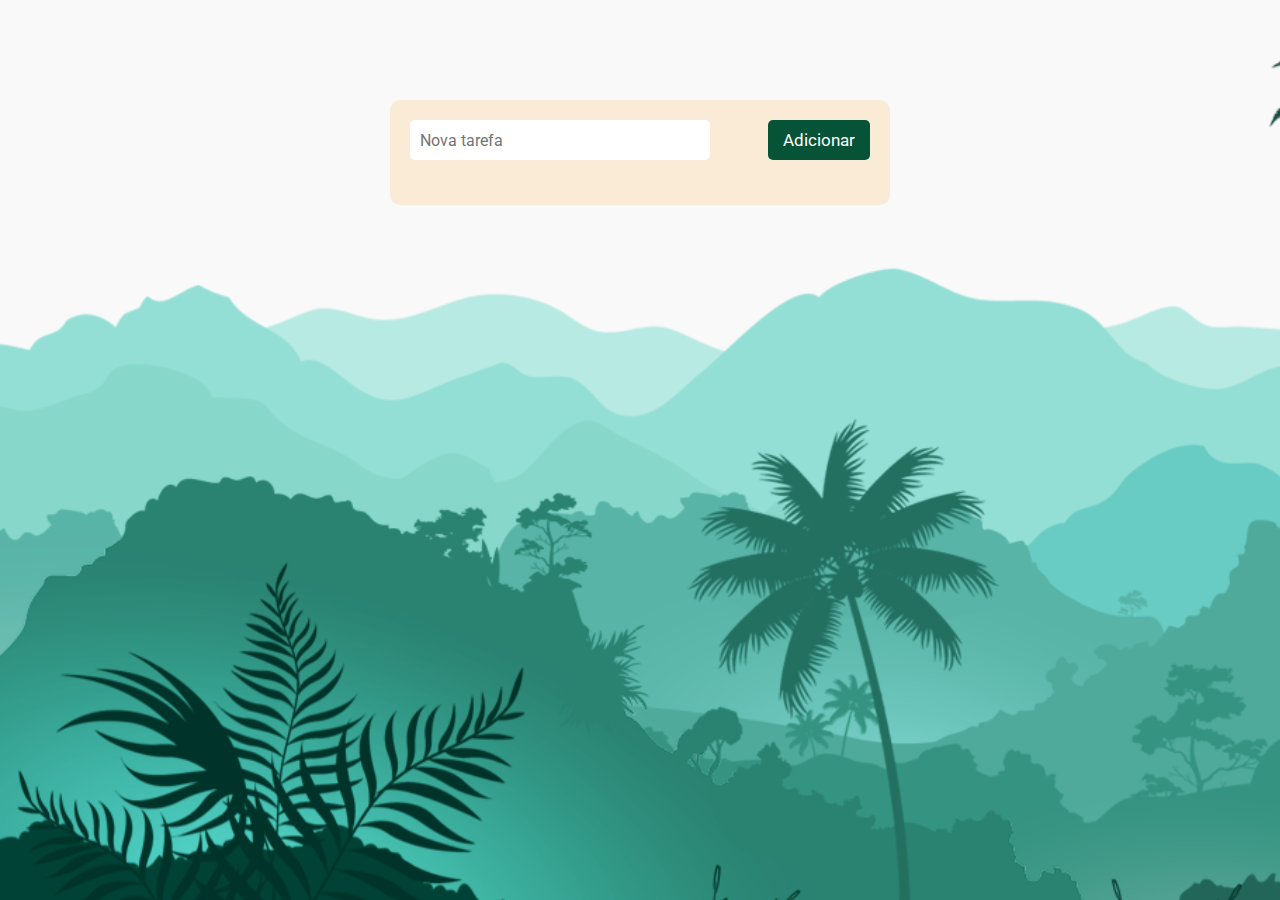
<file: To-do-list/index.html>
<!DOCTYPE html>
<html lang="pt/br">
  <head>
    <meta charset="UTF-8" />
    <meta http-equiv="X-UA-Compatible" content="IE=edge" />
    <meta name="viewport" content="width=device-width, initial-scale=1.0" />
    <meta name="viewport" content="width=device-width, initial-scale=1" />
    <link rel="stylesheet" href="style.css" />
    <link rel="preconnect" href="https://fonts.googleapis.com" />
    <link rel="preconnect" href="https://fonts.gstatic.com" crossorigin />
    <link
      href="https://fonts.googleapis.com/css2?family=Roboto&display=swap"
      rel="stylesheet"
    />
    <title>To-Do List</title>
  </head>
  <body>
    <div class="container">
      <input class="input-task" placeholder="Nova tarefa" required />
      <button class="button-add">Adicionar</button>

      <ul class="list-task">
        
      </ul>
    </div>
  </body>
  <script src="script.js"> </script>
</html>
</file>
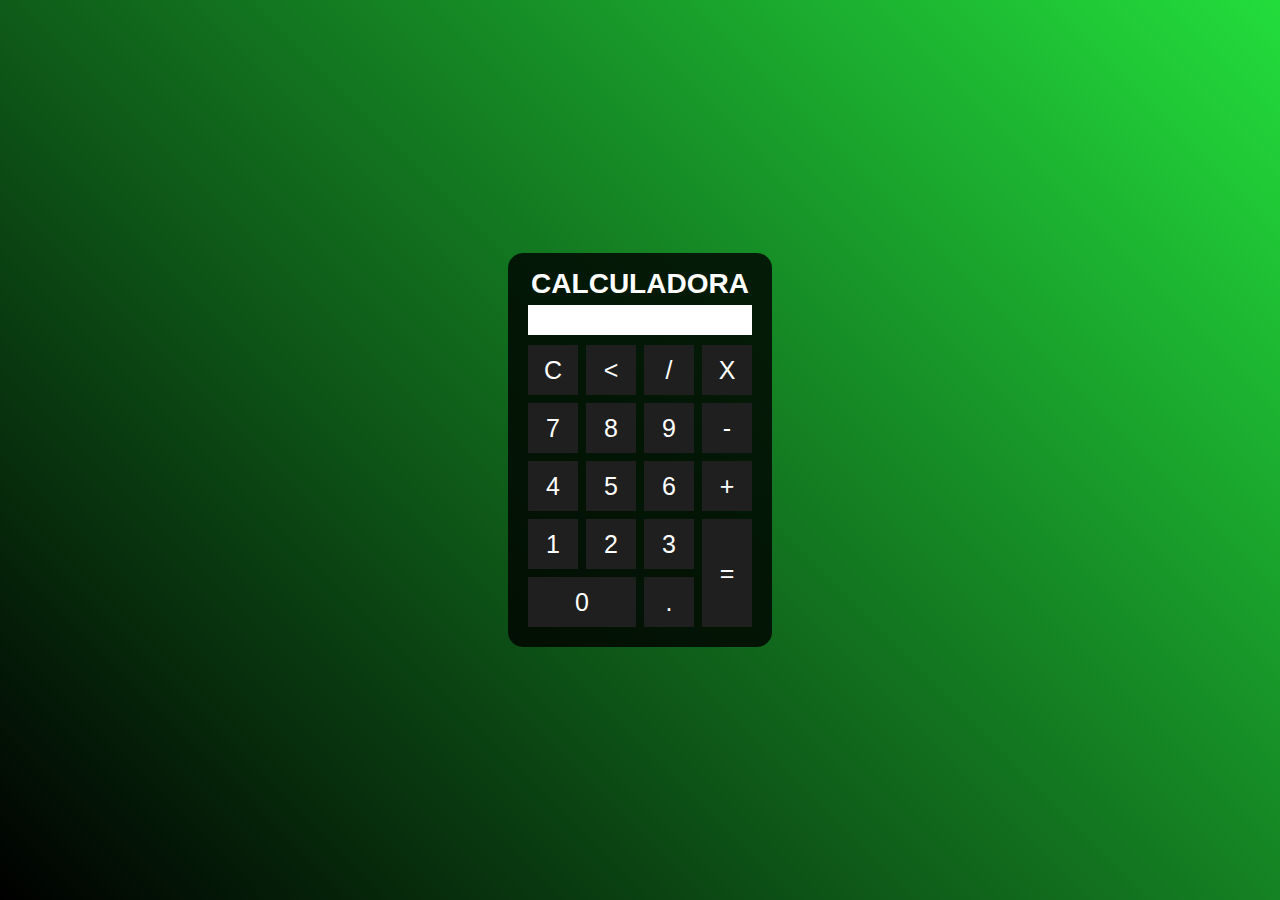
<file: Caculadora/calculadora.html>
<!DOCTYPE html>
<html lang="en">
<head>
    <meta charset="UTF-8">
    <meta http-equiv="X-UA-Compatible" content="IE=edge">
    <meta name="viewport" content="width=device-width, initial-scale=1.0">
    <title>Calculadora</title>
    <link rel="stylesheet" href="style.css">
</head>
<body>
    <div class="fundo">
        <div class="calculadora">
            <h1>CALCULADORA</h1>
            <p id="resultado" ></p>
            <table>
                <tr>
                    <td><button class="botao" onclick="clean()">C</button></td>
                    <td><button class="botao" onclick="back()"><</button></td>
                    <td><button class="botao" onclick="insert('/')">/</button></td>
                    <td><button class="botao" onclick="insert('*')">X</button></td>
                </tr>
                <tr>
                    <td><button class="botao" onclick="insert('7')">7</button></td>
                    <td><button class="botao" onclick="insert('8')">8</button></td>
                    <td><button class="botao" onclick="insert('9')">9</button></td>
                    <td><button class="botao" onclick="insert('-')">-</button></td>
                </tr>
                <tr>
                    <td><button class="botao" onclick="insert('4')">4</button></td>
                    <td><button class="botao" onclick="insert('5')">5</button></td>
                    <td><button class="botao" onclick="insert('6')">6</button></td>
                    <td><button class="botao" onclick="insert('+')">+</button></td>
                </tr>
                <tr>
                    <td><button class="botao" onclick="insert('1')">1</button></td>
                    <td><button class="botao" onclick="insert('2')">2</button></td>
                    <td><button class="botao" onclick="insert('3')">3</button></td>
                    <td rowspan="2"><button class="botao" style="height: 108px;" onclick="calc()">=</button></td>
                </tr>
                <tr>
                    <td colspan="2"><button class="botao" onclick="insert('0')" style="width: 108px;">0</button></td>
                    <td><button class="botao">.</button></td>
                    
                </tr>
            </table>
        </div>
    </div>
    <script src="calculadora.js"></script>
</body>
</html>
</file>
<file: To-do-list/style.css>
*{
    margin: 0;
    padding: 0;
    box-sizing: border-box;
    font-family: 'Roboto', sans-serif;
}

body{
    background-image: url("./img/background.png");
}

img {
    height: 25px;
    border-radius: 100px;
    opacity: 0;
    transition: opacity 0.5s ease-in-out ;
}

.container{
    background-color: antiquewhite;
    width: 500px;
    border-radius: 10px;
    padding: 20px;
    margin: 100px auto 0;
}

.input-task{
    border: none;
    border-radius: 5px;
    width: 300px;
    height: 40px;
    padding-left: 10px;
    font-size: 12pt;
}

.button-add{
    border: none;
    border-radius: 5px;
    height: 40px;
    background-color: #075337;
    color: white;
    font-size: 17px;
    padding: 0 15px;
    float: right;
    cursor: pointer;
    font-weight: 400;
}
.button-add:hover{
    opacity: 0.8;
}
.button-add:active{
    opacity: 0.6;
}
.list-task{
    list-style: none;
    width: 100%;
    margin-top: 25px;
}
.task{
    background-color: #f2f2f2;
    box-shadow: 1px 4px 10px rgba(0, 0, 0, 0.2);
    height: 50px;
    display: flex;
    align-items: center;
    justify-content: space-between;
    padding: 0 15px;
    border-radius: 5px;
    margin-bottom: 15px;
    cursor: pointer;
}
.task:hover img{
    opacity: 1;
}
.done{
    background-color: #8fac55;
    text-decoration: line-through;
}
</file>
<file: Caculadora/style.css>
*{
            margin: 0;
            padding: 0;
        }
        .fundo{
            background-image: linear-gradient(45deg, black, rgb(35, 221, 60));
            height: 100vh;
            color: white;
            font-family: Arial, Helvetica, sans-serif;
            text-align: center;
        }
        .calculadora {
            position: absolute;
            background-color: rgba(0, 0, 0, 0.8);
            top: 50%;
            left: 50%;
            transform: translate(-50%, -50%);
            border-radius: 15px;
            padding: 15px;
        }
        .botao{
            width: 50px;
            height: 50px;
            font-size: 25px;
            margin: 3px;
            cursor: pointer;
            background-color: rgb(31,31,31);
            border: none;
            color: #fff; 
           
        }
        .botao:hover{
            background-color: black;
        }
        #resultado{
            background-color: #fff;
            width: 224px;
            height: 30px;
            margin: 5px;
            font-size: 25px;
            color: black;
            text-align: right;
            overflow: hidden;
        }
        h1{
            font-size: 21pt;
        }
</file>
